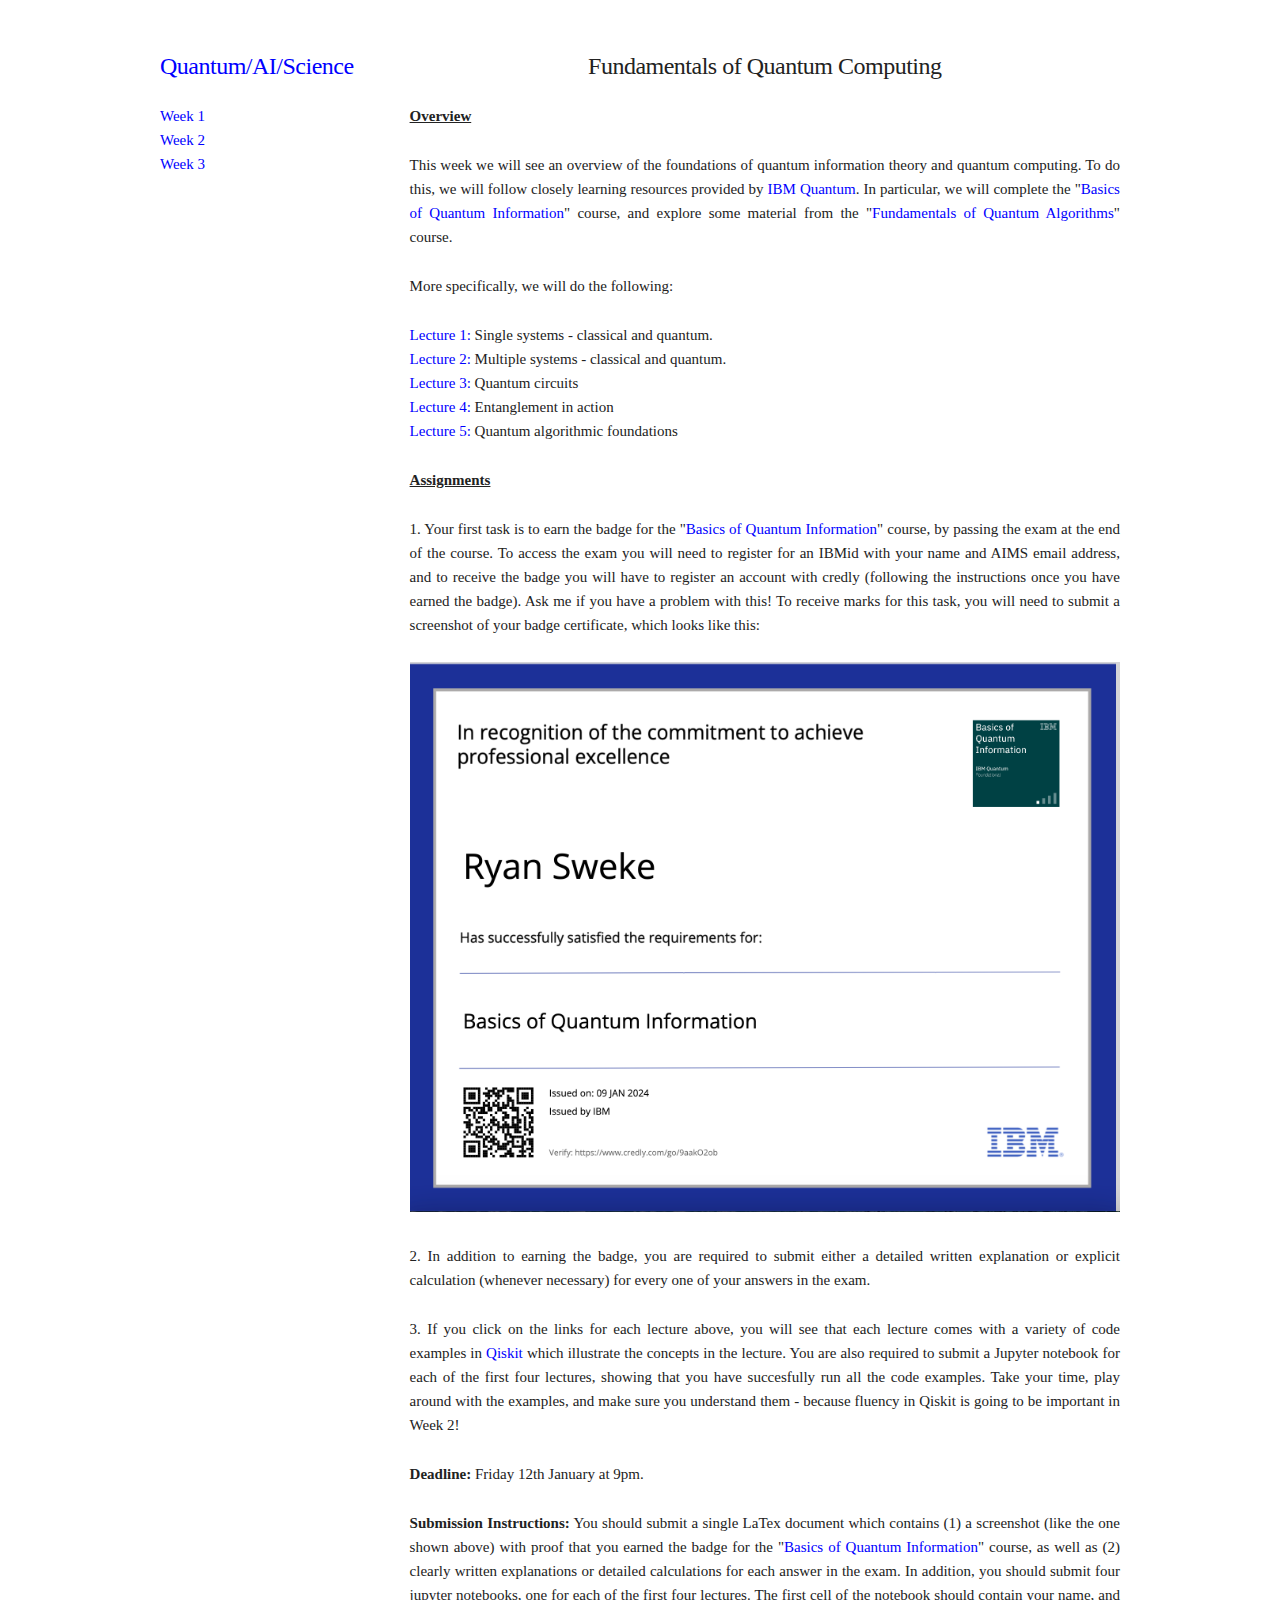
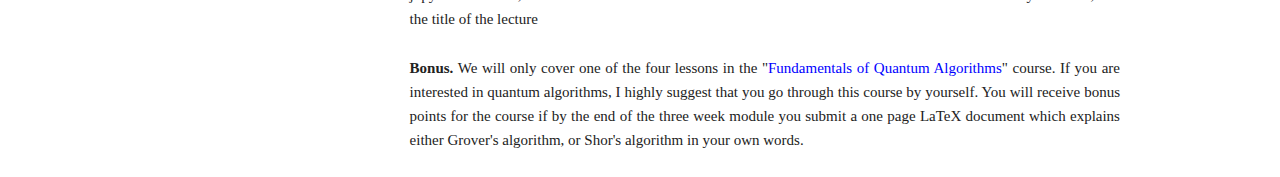
<file: pages/week1/week1.html>
<!DOCTYPE html>
<html lang="en">
<head>

  <!-- Basic Page Needs
  –––––––––––––––––––––––––––––––––––––––––––––––––– -->
  <meta charset="utf-8">
  <title>Quantum/AI/Science</title>
  <meta name="description" content="">
  <meta name="author" content="">

  <!-- Mobile Specific Metas
  –––––––––––––––––––––––––––––––––––––––––––––––––– -->
  <meta name="viewport" content="width=device-width, initial-scale=1">

  <!-- FONT
  –––––––––––––––––––––––––––––––––––––––––––––––––– -->
  <link href="//fonts.googleapis.com/css?family=Raleway:400,300,600" rel="stylesheet" type="text/css">

  <!-- CSS
  –––––––––––––––––––––––––––––––––––––––––––––––––– -->
  <link rel="stylesheet" href="../../css/normalize.css">
  <link rel="stylesheet" href="../../css/skeleton.css">

  <!-- Favicon
  –––––––––––––––––––––––––––––––––––––––––––––––––– -->
  <link rel="icon" type="image/png" href="images/favicon.png">

</head>
<body>

  <!-- Primary Page Layout
  –––––––––––––––––––––––––––––––––––––––––––––––––– -->
  <div class="container">
    <div class="row">
      <div class="three columns" style="margin-top: 5%" >
        <a href="../../index.html">   <h5>Quantum/AI/Science</h5>   </a>
 
        <ul>
          <li> <a href="../../pages/week1/week1.html">Week 1</a>  </li>
          <li> <a href="../../pages/week2/week2.html">Week 2</a>  </li>
          <li> <a href="../../pages/week3/week3.html">Week 3</a>  </li>
        </ul>
      </div>
      <div class="nine columns" style="margin-top: 5%" >

        <h5 style="text-align:center;">Fundamentals of Quantum Computing</h5>

        <p><b><u>Overview</u></b></p>

        <p>This week we will see an overview of the foundations of quantum information theory and quantum computing. To do this, we will follow closely learning resources provided by <a href="https://learning.quantum.ibm.com">IBM Quantum</a>. In particular, we will complete the "<a href="https://learning.quantum.ibm.com/course/basics-of-quantum-information">Basics of Quantum Information</a>" course, and explore some material from the "<a href="https://learning.quantum.ibm.com/course/fundamentals-of-quantum-algorithms">Fundamentals of Quantum Algorithms</a>" course.</p>

        <p>More specifically, we will do the following:
        <ul>
          <li> <a href="https://learning.quantum.ibm.com/course/basics-of-quantum-information/single-systems#introduction">Lecture 1:</a> Single systems - classical and quantum. </li>
          <li> <a href="https://learning.quantum.ibm.com/course/basics-of-quantum-information/multiple-systems#introduction">Lecture 2:</a>  Multiple systems - classical and quantum.</li>
          <li> <a href="https://learning.quantum.ibm.com/course/basics-of-quantum-information/quantum-circuits#introduction">Lecture 3:</a> Quantum circuits </li>
          <li> <a href="https://learning.quantum.ibm.com/course/basics-of-quantum-information/entanglement-in-action#introduction">Lecture 4:</a> Entanglement in action </li>
          <li> <a href="https://learning.quantum.ibm.com/course/fundamentals-of-quantum-algorithms/quantum-algorithmic-foundations">Lecture 5:</a> Quantum algorithmic foundations </li>
        </ul>

      </p>

      <p><b><u>Assignments</u></b></p>

 <p>1. Your first task is to earn the badge for the "<a href="https://learning.quantum.ibm.com/course/basics-of-quantum-information">Basics of Quantum Information</a>" course, by passing the exam at the end of the course.  To access the exam you will need to register for an IBMid with your name and AIMS email address, and to receive the badge you will have to register an account with credly (following the instructions once you have earned the badge). Ask me if you have a problem with this! To receive marks for this task, you will need to submit a screenshot of your badge certificate, which looks like this:</p>

<div style="text-align: center;">
 <p><img style='height: 100%; width: 100%; object-fit: contain' src="badge.png"> </p>
 </div>

<p>2. In addition to earning the badge, you are required to submit either a detailed written explanation or explicit calculation (whenever necessary) for every one of your answers in the exam. </p> 

<p> 3. If you click on the links for each lecture above, you will see that each lecture comes with a variety of code examples in <a href="https://qiskit.org">Qiskit</a> which illustrate the concepts in the lecture. You are also required to submit a Jupyter notebook for each of the first four lectures, showing that you have succesfully run all the code examples. Take your time, play around with the examples, and make sure you understand them - because fluency in Qiskit is going to be important in Week 2!</p>

<p><b>Deadline:</b> Friday 12th January at 9pm.</p>

<p><b>Submission Instructions:</b> You should submit a single LaTex document which contains (1) a screenshot (like the one shown above) with proof that you earned the badge for the "<a href="https://learning.quantum.ibm.com/course/basics-of-quantum-information">Basics of Quantum Information</a>" course, as well as (2) clearly written explanations or detailed calculations for each answer in the exam. In addition, you should submit four jupyter notebooks, one for each of the first four lectures. The first cell of the notebook should contain your name, and the title of the lecture </p>


<p><b>Bonus.</b> We will only cover one of the four lessons in the  "<a href="https://learning.quantum.ibm.com/course/fundamentals-of-quantum-algorithms">Fundamentals of Quantum Algorithms</a>" course. If you are interested in quantum algorithms, I highly suggest that you go through this course by yourself. You will receive bonus points for the course if by the end of the three week module you submit a one page LaTeX document which explains either Grover's algorithm, or Shor's algorithm in your own words.</p>



      </div>
    </div>
  </div>



<!-- End Document
  –––––––––––––––––––––––––––––––––––––––––––––––––– -->
</body>
</html>
</file>
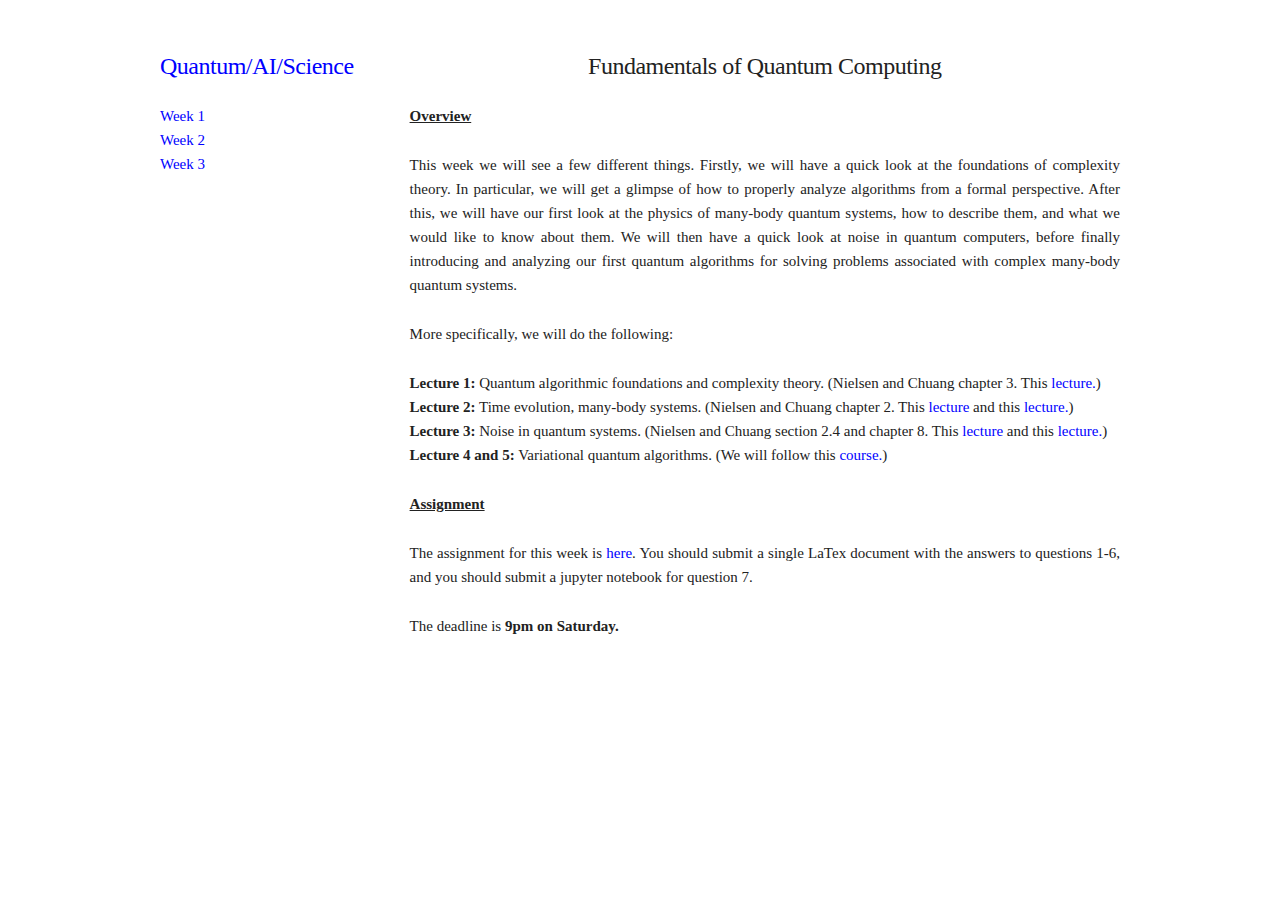
<file: pages/week2/week2.html>
<!DOCTYPE html>
<html lang="en">
<head>

  <!-- Basic Page Needs
  –––––––––––––––––––––––––––––––––––––––––––––––––– -->
  <meta charset="utf-8">
  <title>Quantum/AI/Science</title>
  <meta name="description" content="">
  <meta name="author" content="">

  <!-- Mobile Specific Metas
  –––––––––––––––––––––––––––––––––––––––––––––––––– -->
  <meta name="viewport" content="width=device-width, initial-scale=1">

  <!-- FONT
  –––––––––––––––––––––––––––––––––––––––––––––––––– -->
  <link href="//fonts.googleapis.com/css?family=Raleway:400,300,600" rel="stylesheet" type="text/css">

  <!-- CSS
  –––––––––––––––––––––––––––––––––––––––––––––––––– -->
  <link rel="stylesheet" href="../../css/normalize.css">
  <link rel="stylesheet" href="../../css/skeleton.css">

  <!-- Favicon
  –––––––––––––––––––––––––––––––––––––––––––––––––– -->
  <link rel="icon" type="image/png" href="images/favicon.png">

</head>
<body>

  <!-- Primary Page Layout
  –––––––––––––––––––––––––––––––––––––––––––––––––– -->
  <div class="container">
    <div class="row">
      <div class="three columns" style="margin-top: 5%" >
        <a href="../../index.html">   <h5>Quantum/AI/Science</h5>   </a>
 
        <ul>
          <li> <a href="../../pages/week1/week1.html">Week 1</a>  </li>
          <li> <a href="../../pages/week2/week2.html">Week 2</a>  </li>
          <li> <a href="../../pages/week3/week3.html">Week 3</a>  </li>
        </ul>
      </div>
      <div class="nine columns" style="margin-top: 5%" >

        <h5 style="text-align:center;">Fundamentals of Quantum Computing</h5>

        <p><b><u>Overview</u></b></p>

        <p> This week we will see a few different things. Firstly, we will have a quick look at the foundations of complexity theory. In particular, we will get a glimpse of how to properly analyze algorithms from a formal perspective. After this, we will have our first look at the physics of many-body quantum systems, how to describe them, and what we would like to know about them. We will then have a quick look at noise in quantum computers, before finally introducing and analyzing our first quantum algorithms for solving problems associated with complex many-body quantum systems.</p>

        <p>More specifically, we will do the following:
        <ul>
          <li> <b>Lecture 1:</b> Quantum algorithmic foundations and complexity theory. (Nielsen and Chuang chapter 3. This <a href="https://learning.quantum.ibm.com/course/fundamentals-of-quantum-algorithms/quantum-algorithmic-foundations">lecture.</a>) </li>
          <li> <b>Lecture 2:</b> Time evolution, many-body systems. (Nielsen and Chuang chapter 2. This <a href="https://www.youtube.com/watch?v=1zrtUmXR7Ew&list=PLOFEBzvs-Vvo5o97bYt8o1l8Ra1poMASQ&index=6">lecture</a> and this <a href="https://www.youtube.com/watch?v=o_uRWJgX0uA&list=PLOFEBzvs-Vvo5o97bYt8o1l8Ra1poMASQ&index=7&t=1606s">lecture.</a>) </li>
          <li> <b>Lecture 3:</b> Noise in quantum systems. (Nielsen and Chuang section 2.4 and chapter 8. This <a href="https://www.youtube.com/watch?v=VQh6j0SfIU4&list=PLOFEBzvs-Vvo5o97bYt8o1l8Ra1poMASQ&index=10&t=25s">lecture</a> and this <a href="https://www.youtube.com/watch?v=IwxgSyWtlbs&list=PLOFEBzvs-Vvo5o97bYt8o1l8Ra1poMASQ&index=11&t=3194s">lecture.</a>)</li>
          <li> <b>Lecture 4 and 5:</b> Variational quantum algorithms. (We will follow this <a href="https://learning.quantum.ibm.com/course/variational-algorithm-design">course.</a>)
        </ul>

        

        

      </p>

      <p><b><u>Assignment</u></b></p>

      <p>The assignment for this week is <a href="assignment.pdf">here</a>. You should submit a single LaTex document with the answers to questions 1-6, and you should submit a jupyter notebook for question 7.</p>

      <p>The deadline is <b> 9pm on Saturday. </b></p>


      </div>
    </div>
  </div>



<!-- End Document
  –––––––––––––––––––––––––––––––––––––––––––––––––– -->
</body>
</html>
</file>
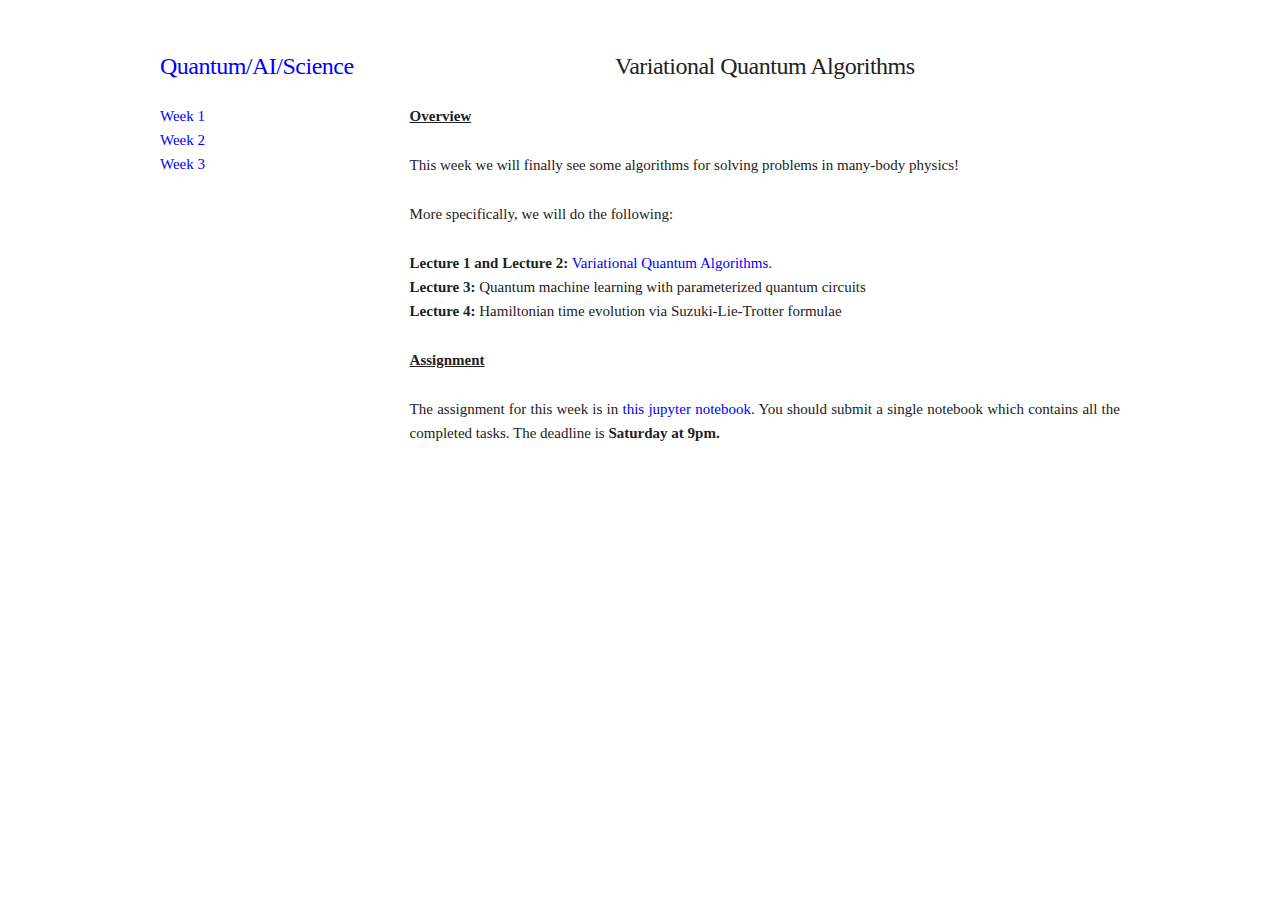
<file: pages/week3/week3.html>
<!DOCTYPE html>
<html lang="en">
<head>

  <!-- Basic Page Needs
  –––––––––––––––––––––––––––––––––––––––––––––––––– -->
  <meta charset="utf-8">
  <title>Quantum/AI/Science</title>
  <meta name="description" content="">
  <meta name="author" content="">

  <!-- Mobile Specific Metas
  –––––––––––––––––––––––––––––––––––––––––––––––––– -->
  <meta name="viewport" content="width=device-width, initial-scale=1">

  <!-- FONT
  –––––––––––––––––––––––––––––––––––––––––––––––––– -->
  <link href="//fonts.googleapis.com/css?family=Raleway:400,300,600" rel="stylesheet" type="text/css">

  <!-- CSS
  –––––––––––––––––––––––––––––––––––––––––––––––––– -->
  <link rel="stylesheet" href="../../css/normalize.css">
  <link rel="stylesheet" href="../../css/skeleton.css">

  <!-- Favicon
  –––––––––––––––––––––––––––––––––––––––––––––––––– -->
  <link rel="icon" type="image/png" href="images/favicon.png">

</head>
<body>

  <!-- Primary Page Layout
  –––––––––––––––––––––––––––––––––––––––––––––––––– -->
  <div class="container">
    <div class="row">
      <div class="three columns" style="margin-top: 5%" >
        <a href="../../index.html">   <h5>Quantum/AI/Science</h5>   </a>
 
        <ul>
          <li> <a href="../../pages/week1/week1.html">Week 1</a>  </li>
          <li> <a href="../../pages/week2/week2.html">Week 2</a>  </li>
          <li> <a href="../../pages/week3/week3.html">Week 3</a>  </li>
        </ul>
      </div>
      <div class="nine columns" style="margin-top: 5%" >

        <h5 style="text-align:center;">Variational Quantum Algorithms</h5>

        <p><b><u>Overview</u></b></p>

        <p> This week we will finally see some algorithms for solving problems in many-body physics!</p>

        <p>More specifically, we will do the following:
        <ul>
          <li> <b>Lecture 1 and Lecture 2:</b> <a href="https://learning.quantum.ibm.com/course/variational-algorithm-design">Variational Quantum Algorithms.</a></li>
          <li> <b>Lecture 3: </b> Quantum machine learning with parameterized quantum circuits</li>
          <li> <b>Lecture 4: </b> Hamiltonian time evolution via Suzuki-Lie-Trotter formulae</li>
        </ul>

        

        

      </p>

      <p><b><u>Assignment</u></b></p>

      <p>The assignment for this week is in <a href="assignment_3.ipynb" download>this jupyter notebook</a>. You should submit a single notebook which contains all the completed tasks. The deadline is <b>Saturday at 9pm.</b></p>




      </div>
    </div>
  </div>



<!-- End Document
  –––––––––––––––––––––––––––––––––––––––––––––––––– -->
</body>
</html>
</file>
<file: css/skeleton.css>
/*
* Skeleton V2.0.4
* Copyright 2014, Dave Gamache
* www.getskeleton.com
* Free to use under the MIT license.
* http://www.opensource.org/licenses/mit-license.php
* 12/29/2014
*/


/* Table of contents
––––––––––––––––––––––––––––––––––––––––––––––––––
- Grid
- Base Styles
- Typography
- Links
- Buttons
- Forms
- Lists
- Code
- Tables
- Spacing
- Utilities
- Clearing
- Media Queries
*/


/* Grid
–––––––––––––––––––––––––––––––––––––––––––––––––– */
.container {
  position: relative;
  width: 100%;
  max-width: 960px;
  margin: 0 auto;
  padding: 0 20px;
  box-sizing: border-box; }
.column,
.columns {
  width: 100%;
  float: left;
  box-sizing: border-box; }

/* For devices larger than 400px */
@media (min-width: 400px) {
  .container {
    width: 85%;
    padding: 0; }
}

/* For devices larger than 550px */
@media (min-width: 550px) {
  .container {
    width: 80%; }
  .column,
  .columns {
    margin-left: 4%; }
  .column:first-child,
  .columns:first-child {
    margin-left: 0; }

  .one.column,
  .one.columns                    { width: 4.66666666667%; }
  .two.columns                    { width: 13.3333333333%; }
  .three.columns                  { width: 22%;            }
  .four.columns                   { width: 30.6666666667%; }
  .five.columns                   { width: 39.3333333333%; }
  .six.columns                    { width: 48%;            }
  .seven.columns                  { width: 56.6666666667%; }
  .eight.columns                  { width: 65.3333333333%; }
  .nine.columns                   { width: 74.0%;          }
  .ten.columns                    { width: 82.6666666667%; }
  .eleven.columns                 { width: 91.3333333333%; }
  .twelve.columns                 { width: 100%; margin-left: 0; }

  .one-third.column               { width: 30.6666666667%; }
  .two-thirds.column              { width: 65.3333333333%; }

  .one-half.column                { width: 48%; }

  /* Offsets */
  .offset-by-one.column,
  .offset-by-one.columns          { margin-left: 8.66666666667%; }
  .offset-by-two.column,
  .offset-by-two.columns          { margin-left: 17.3333333333%; }
  .offset-by-three.column,
  .offset-by-three.columns        { margin-left: 26%;            }
  .offset-by-four.column,
  .offset-by-four.columns         { margin-left: 34.6666666667%; }
  .offset-by-five.column,
  .offset-by-five.columns         { margin-left: 43.3333333333%; }
  .offset-by-six.column,
  .offset-by-six.columns          { margin-left: 52%;            }
  .offset-by-seven.column,
  .offset-by-seven.columns        { margin-left: 60.6666666667%; }
  .offset-by-eight.column,
  .offset-by-eight.columns        { margin-left: 69.3333333333%; }
  .offset-by-nine.column,
  .offset-by-nine.columns         { margin-left: 78.0%;          }
  .offset-by-ten.column,
  .offset-by-ten.columns          { margin-left: 86.6666666667%; }
  .offset-by-eleven.column,
  .offset-by-eleven.columns       { margin-left: 95.3333333333%; }

  .offset-by-one-third.column,
  .offset-by-one-third.columns    { margin-left: 34.6666666667%; }
  .offset-by-two-thirds.column,
  .offset-by-two-thirds.columns   { margin-left: 69.3333333333%; }

  .offset-by-one-half.column,
  .offset-by-one-half.columns     { margin-left: 52%; }

}


/* Base Styles
–––––––––––––––––––––––––––––––––––––––––––––––––– */
/* NOTE
html is set to 62.5% so that all the REM measurements throughout Skeleton
are based on 10px sizing. So basically 1.5rem = 15px :) */
html {
  font-size: 62.5%; }
body {
  font-size: 1.5em; /* currently ems cause chrome bug misinterpreting rems on body element */
  line-height: 1.6;
  font-weight: 400;
  /*font-family: "Raleway", "HelveticaNeue", "Helvetica Neue", Helvetica, Arial, sans-serif;*/
  font-family: "Times New Roman";
  color: #222; }


/* Typography
–––––––––––––––––––––––––––––––––––––––––––––––––– */
h1, h2, h3, h4, h5, h6 {
  margin-top: 0;
  margin-bottom: 2rem;
  font-weight: 300; }
h1 { font-size: 4.0rem; line-height: 1.2;  letter-spacing: -.1rem;}
h2 { font-size: 3.6rem; line-height: 1.25; letter-spacing: -.1rem; }
h3 { font-size: 3.0rem; line-height: 1.3;  letter-spacing: -.1rem; }
h4 { font-size: 2.4rem; line-height: 1.35; letter-spacing: -.08rem; }
h5 { font-size: 1.8rem; line-height: 1.5;  letter-spacing: -.05rem; }
h6 { font-size: 1.5rem; line-height: 1.6;  letter-spacing: 0; }

/* Larger than phablet */
@media (min-width: 550px) {
  h1 { font-size: 5.0rem; }
  h2 { font-size: 4.2rem; }
  h3 { font-size: 3.6rem; }
  h4 { font-size: 3.0rem; }
  h5 { font-size: 2.4rem; }
  h6 { font-size: 1.5rem; }
}

p {margin-top: 0; 
  text-align: justify}



/* Links
–––––––––––––––––––––––––––––––––––––––––––––––––– */
/*a {
  color: #000000; }
a:hover {
  color: #0FA0CE; }
  */

a {
  text-decoration: none; }
a {
  color: #0000FF; }
a:hover, a:active {text-decoration: none; color: black; border-bottom: 1px solid red; }




/* Buttons
–––––––––––––––––––––––––––––––––––––––––––––––––– */
.button,
button,
input[type="submit"],
input[type="reset"],
input[type="button"] {
  display: inline-block;
  height: 38px;
  padding: 0 30px;
  color: #555;
  text-align: center;
  font-size: 11px;
  font-weight: 600;
  line-height: 38px;
  letter-spacing: .1rem;
  text-transform: uppercase;
  text-decoration: none;
  white-space: nowrap;
  background-color: transparent;
  border-radius: 4px;
  border: 1px solid #bbb;
  cursor: pointer;
  box-sizing: border-box; }
.button:hover,
button:hover,
input[type="submit"]:hover,
input[type="reset"]:hover,
input[type="button"]:hover,
.button:focus,
button:focus,
input[type="submit"]:focus,
input[type="reset"]:focus,
input[type="button"]:focus {
  color: #333;
  border-color: #888;
  outline: 0; }
.button.button-primary,
button.button-primary,
input[type="submit"].button-primary,
input[type="reset"].button-primary,
input[type="button"].button-primary {
  color: #FFF;
  background-color: #33C3F0;
  border-color: #33C3F0; }
.button.button-primary:hover,
button.button-primary:hover,
input[type="submit"].button-primary:hover,
input[type="reset"].button-primary:hover,
input[type="button"].button-primary:hover,
.button.button-primary:focus,
button.button-primary:focus,
input[type="submit"].button-primary:focus,
input[type="reset"].button-primary:focus,
input[type="button"].button-primary:focus {
  color: #FFF;
  background-color: #1EAEDB;
  border-color: #1EAEDB; }


/* Forms
–––––––––––––––––––––––––––––––––––––––––––––––––– */
input[type="email"],
input[type="number"],
input[type="search"],
input[type="text"],
input[type="tel"],
input[type="url"],
input[type="password"],
textarea,
select {
  height: 38px;
  padding: 6px 10px; /* The 6px vertically centers text on FF, ignored by Webkit */
  background-color: #fff;
  border: 1px solid #D1D1D1;
  border-radius: 4px;
  box-shadow: none;
  box-sizing: border-box; }
/* Removes awkward default styles on some inputs for iOS */
input[type="email"],
input[type="number"],
input[type="search"],
input[type="text"],
input[type="tel"],
input[type="url"],
input[type="password"],
textarea {
  -webkit-appearance: none;
     -moz-appearance: none;
          appearance: none; }
textarea {
  min-height: 65px;
  padding-top: 6px;
  padding-bottom: 6px; }
input[type="email"]:focus,
input[type="number"]:focus,
input[type="search"]:focus,
input[type="text"]:focus,
input[type="tel"]:focus,
input[type="url"]:focus,
input[type="password"]:focus,
textarea:focus,
select:focus {
  border: 1px solid #33C3F0;
  outline: 0; }
label,
legend {
  display: block;
  margin-bottom: .5rem;
  font-weight: 600; }
fieldset {
  padding: 0;
  border-width: 0; }
input[type="checkbox"],
input[type="radio"] {
  display: inline; }
label > .label-body {
  display: inline-block;
  margin-left: .5rem;
  font-weight: normal; }


/* Lists
–––––––––––––––––––––––––––––––––––––––––––––––––– */
ul {
  list-style: none; }
ol {
  list-style: decimal inside; }
ol, ul {
  padding-left: 0;
  margin-top: 0; }
ul ul,
ul ol,
ol ol,
ol ul {
  margin: 1.5rem 0 1.5rem 3rem;
  font-size: 90%; }
li {
  margin-bottom: 0rem; }


/* Code
–––––––––––––––––––––––––––––––––––––––––––––––––– */
code {
  padding: .2rem .5rem;
  margin: 0 .2rem;
  font-size: 90%;
  white-space: nowrap;
  background: #F1F1F1;
  border: 1px solid #E1E1E1;
  border-radius: 4px; }
pre > code {
  display: block;
  padding: 1rem 1.5rem;
  white-space: pre; }


/* Tables
–––––––––––––––––––––––––––––––––––––––––––––––––– */
th,
td {
  padding: 12px 15px;
  text-align: left;
  border-bottom: 1px solid #E1E1E1; }
th:first-child,
td:first-child {
  padding-left: 0; }
th:last-child,
td:last-child {
  padding-right: 0; }


/* Spacing
–––––––––––––––––––––––––––––––––––––––––––––––––– */
button,
.button {
  margin-bottom: 1rem; }
input,
textarea,
select,
fieldset {
  margin-bottom: 1.5rem; }
pre,
blockquote,
dl,
figure,
table,
p,
ul,
ol,
form {
  margin-bottom: 2.5rem; }


/* Utilities
–––––––––––––––––––––––––––––––––––––––––––––––––– */
.u-full-width {
  width: 100%;
  box-sizing: border-box; }
.u-max-full-width {
  max-width: 100%;
  box-sizing: border-box; }
.u-pull-right {
  float: right; }
.u-pull-left {
  float: left; }


/* Misc
–––––––––––––––––––––––––––––––––––––––––––––––––– */
hr {
  margin-top: 3rem;
  margin-bottom: 3.5rem;
  border-width: 0;
  border-top: 1px solid black}





/* Clearing
–––––––––––––––––––––––––––––––––––––––––––––––––– */

/* Self Clearing Goodness */
.container:after,
.row:after,
.u-cf {
  content: "";
  display: table;
  clear: both; }


/* Media Queries
–––––––––––––––––––––––––––––––––––––––––––––––––– */
/*
Note: The best way to structure the use of media queries is to create the queries
near the relevant code. For example, if you wanted to change the styles for buttons
on small devices, paste the mobile query code up in the buttons section and style it
there.
*/


/* Larger than mobile */
@media (min-width: 400px) {}

/* Larger than phablet (also point when grid becomes active) */
@media (min-width: 550px) {}

/* Larger than tablet */
@media (min-width: 750px) {}

/* Larger than desktop */
@media (min-width: 1000px) {}

/* Larger than Desktop HD */
@media (min-width: 1200px) {}
</file>
